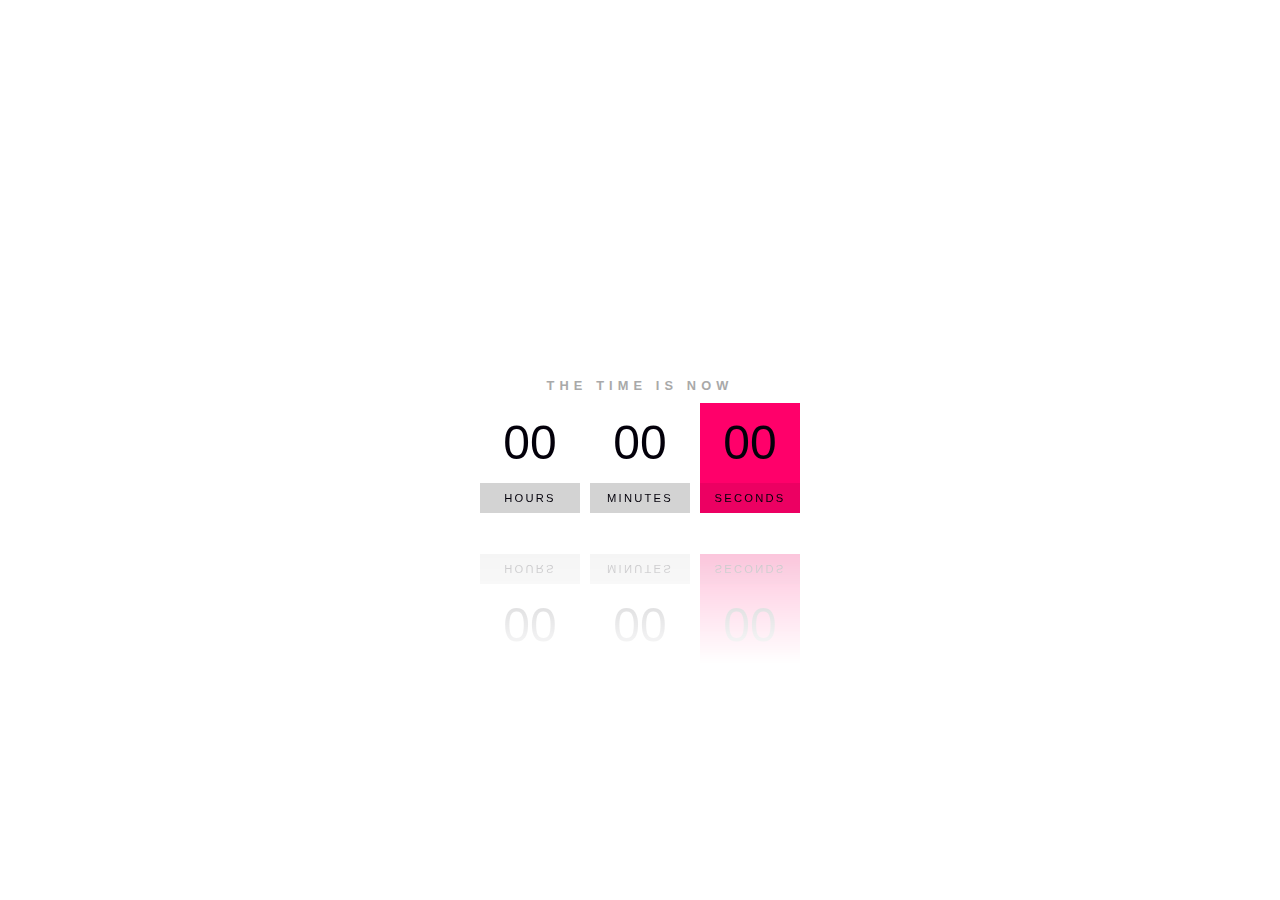
<file: index.html>
<!DOCTYPE html>
<html lang="en">
<head>
    <meta charset="UTF-8">
    <meta http-equiv="X-UA-Compatible" content="IE=edge">
    <meta name="viewport" content="width=device-width, initial-scale=1.0">
    <link rel="stylesheet" href="clock.css">
    <title>Clock</title>
</head>
<body>

    <div id="clock">
       
        <h2>The time is now</h2>
        <div id="time">
            <div><span id ="hour">00</span><span>Hours</span></div>
            <div><span id ="minutes">00</span><span>Minutes</span></div>
            <div><span id ="seconds">00</span><span>Seconds</span></div>
        </div>
    </div>
<script src="clock.js"></script>
</body>
</html>
</file>
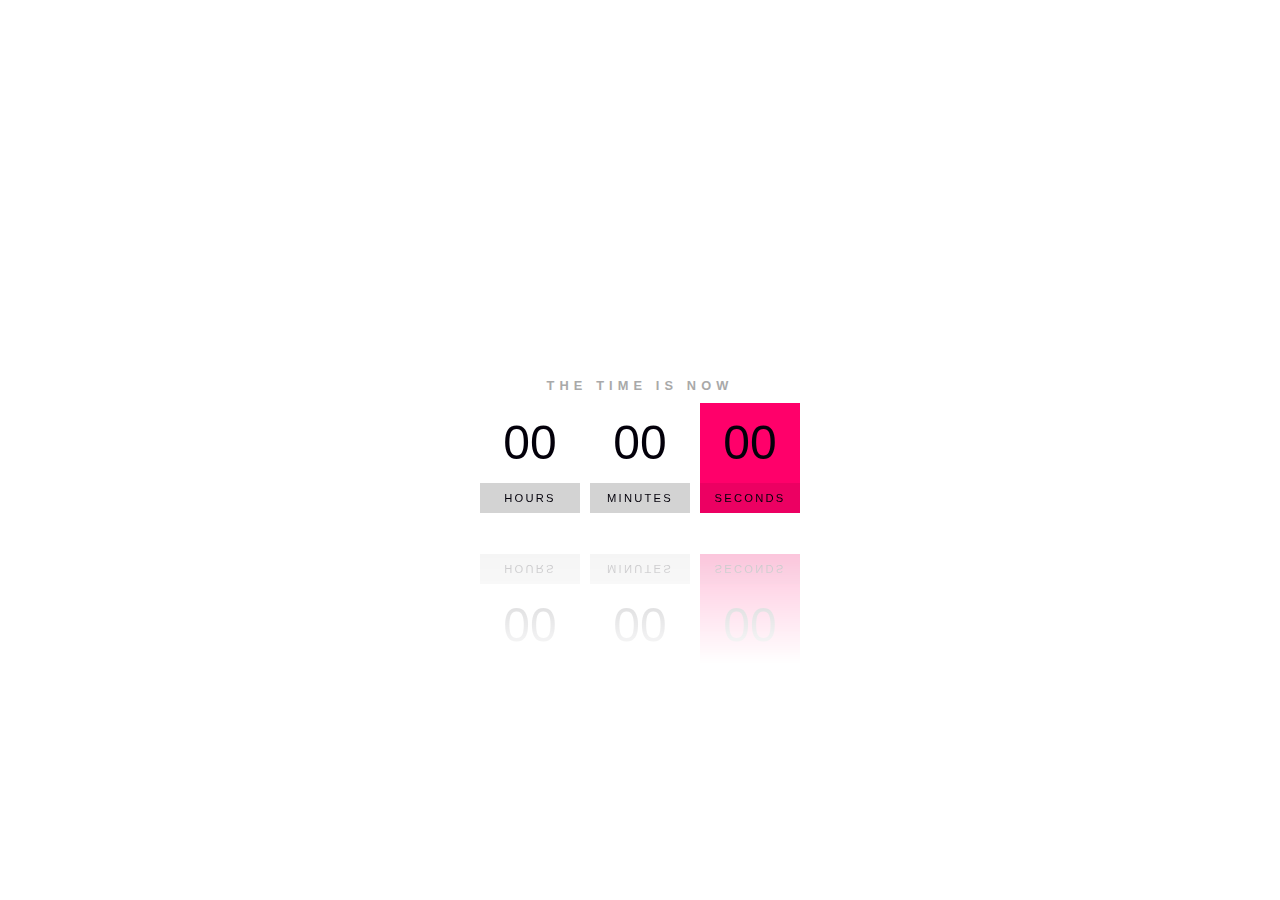
<file: clock.html>
<!DOCTYPE html>
<html lang="en">
<head>
    <meta charset="UTF-8">
    <meta http-equiv="X-UA-Compatible" content="IE=edge">
    <meta name="viewport" content="width=device-width, initial-scale=1.0">
    <link rel="stylesheet" href="clock.css">
    <title>Clock</title>
</head>
<body>

    <div id="clock">
       
        <h2>The time is now</h2>
        <div id="time">
            <div><span id ="hour">00</span><span>Hours</span></div>
            <div><span id ="minutes">00</span><span>Minutes</span></div>
            <div><span id ="seconds">00</span><span>Seconds</span></div>
        </div>
    </div>
<script src="clock.js"></script>
</body>
</html>
</file>
<file: clock.css>
*{
    margin: 0;
    padding: 0;
    box-sizing: borderbox;
    font-family: 'Open Sans' , sans-serif;
}

body{
    display: flex;
    justify-content: center;
    align-items: center;
    min-height: 100vh;
    background: #fff;
}



#clock h2{
    position: relative;
    display: block;
    text-align: center;
    color: darkgrey;
    margin: 10px 0;
    font-weight: 700;
    text-transform: uppercase;
    letter-spacing: 0.4em;
    font-size: 0.8em;
}





#clock #time {
    display: flex;
}
#clock #time div  {
    position: relative;
    margin: 0 5px;
    padding-bottom: 20px;
    -webkit-box-reflect: below 1px linear-gradient(transparent,#0004);

}

#clock #time div span{
    position: relative;
    display: block;
    width: 100px;
    height: 80px;
    color: rgb(3, 0, 10);
    font-weight: 300;
    display: flex;
    justify-content: center;
    align-items: center;
    font-size: 3em;
    z-index: 10;
    box-shadow: 0 0 0 1px rgba (0,0,0,.2);

    
    }
    
#clock #time div span:nth-child(2){
    height: 30px;
    font-size: 0.7em;
    letter-spacing: 0.2em;
    font-weight: 500;
    z-index: 9;
    box-shadow: none;
    background: lightgrey;
    text-transform: uppercase;
}

#clock #time div:last-child span{
    background: #ff006a;
    
}

#clock #time div:last-child span:nth-child(2){
    background: #ec0062 ;
    

}
</file>
